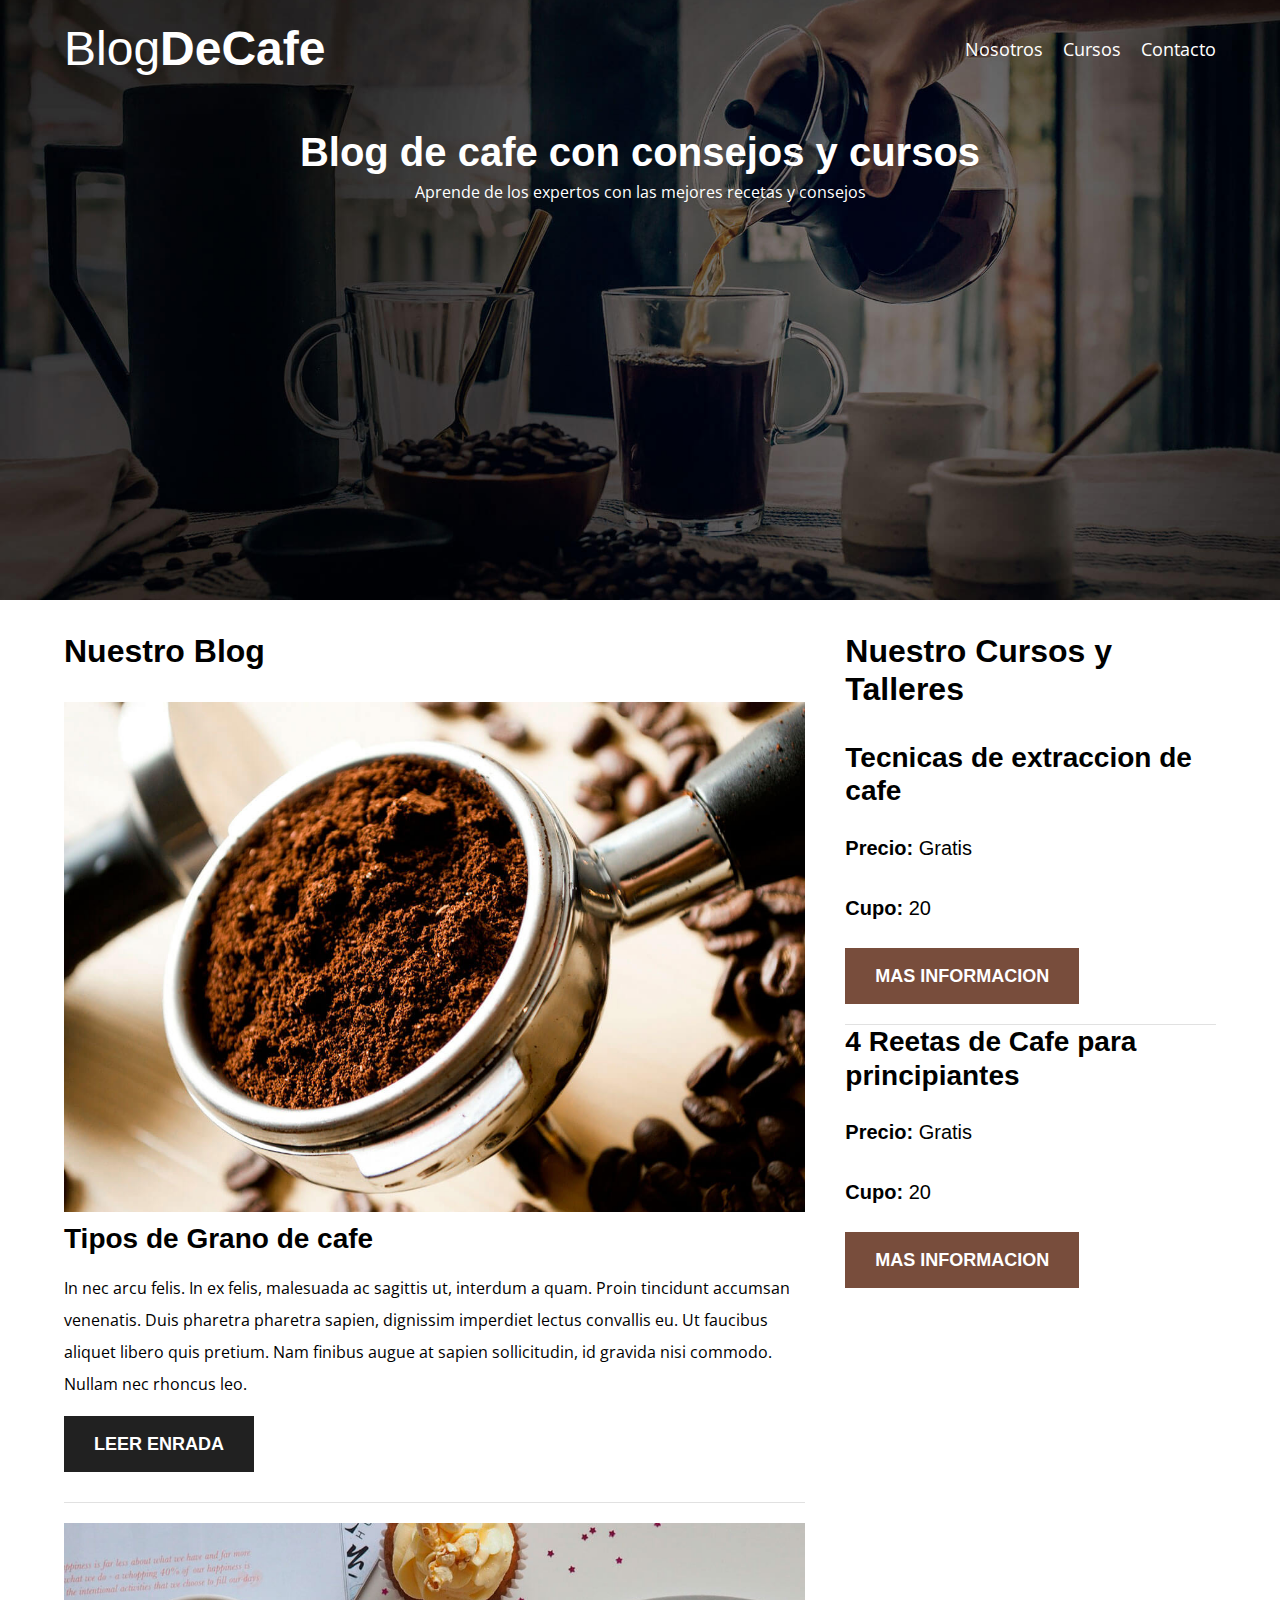
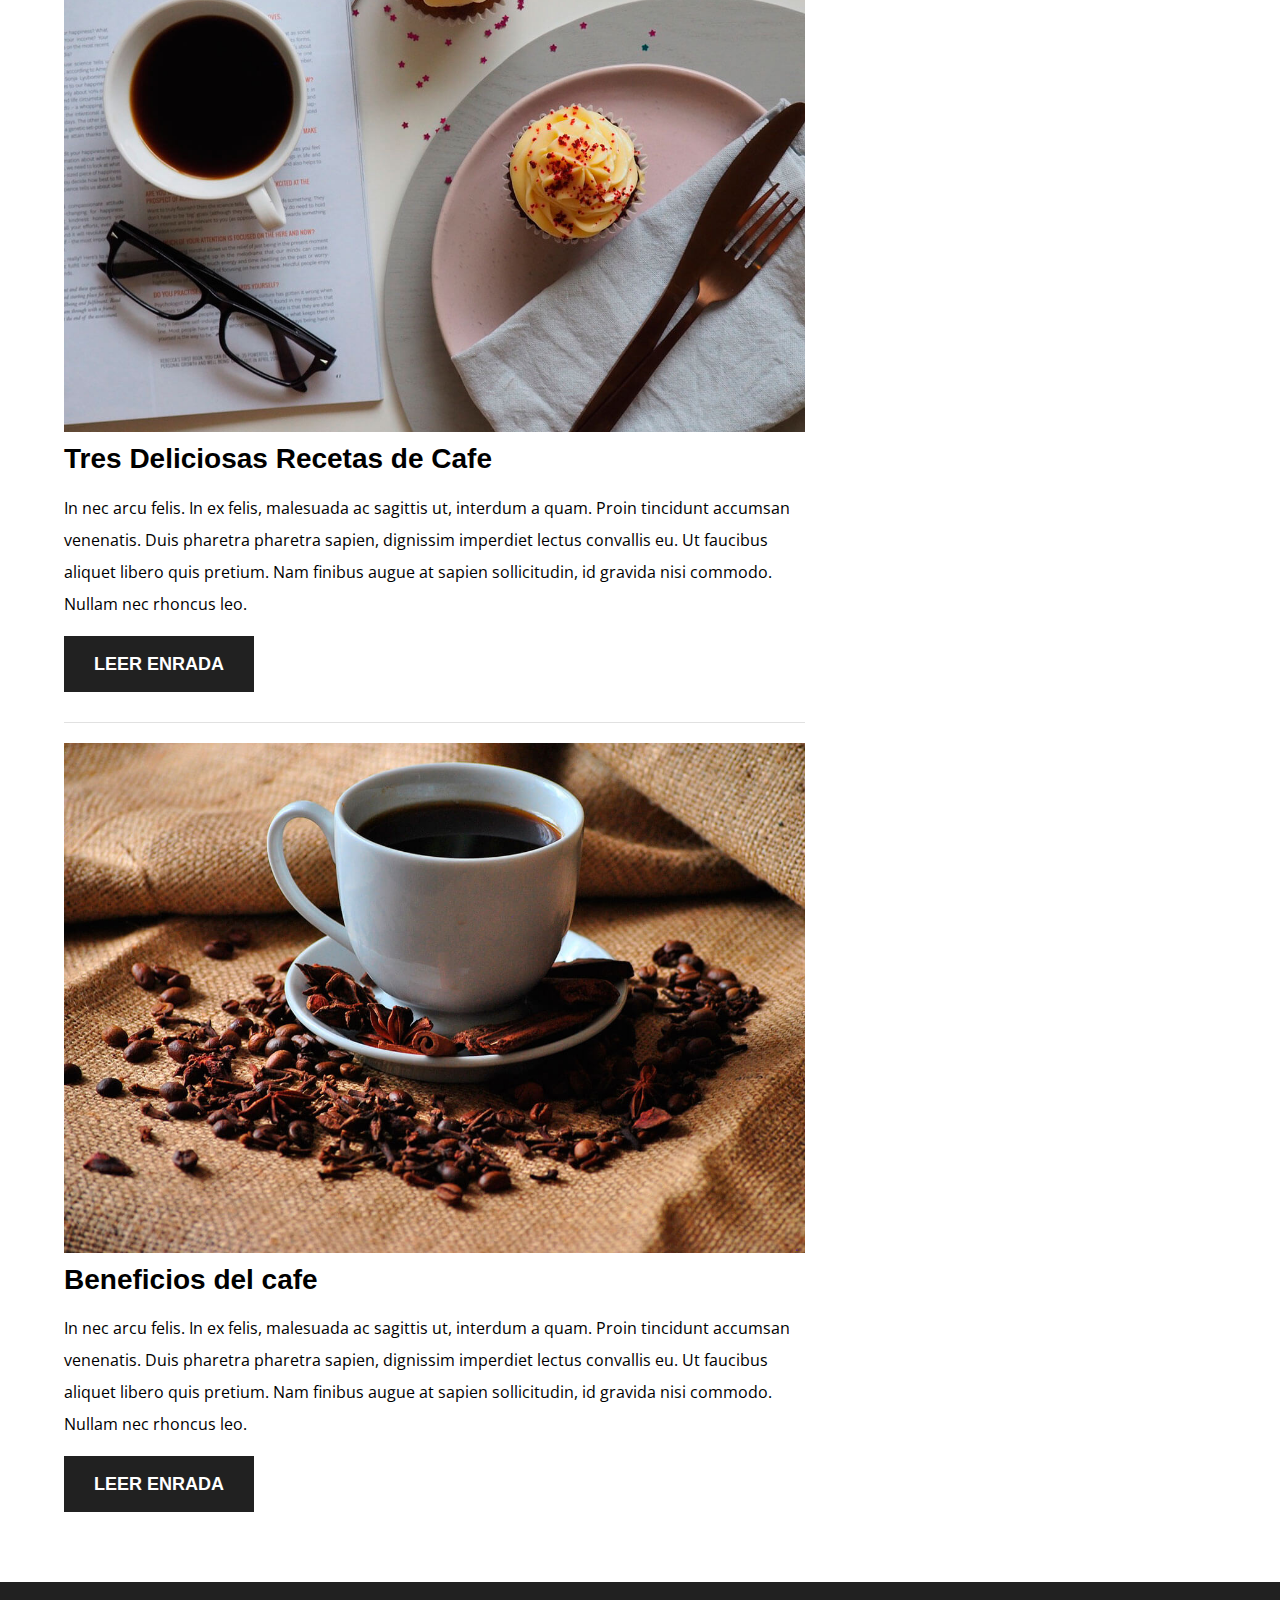
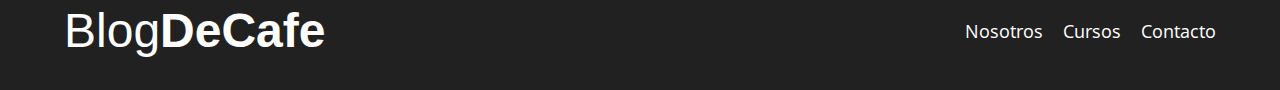
<file: index.html>
<!DOCTYPE html>
<html lang="en">
<head>
    <meta charset="UTF-8">
    <meta name="viewport" content="width=device-width, initial-scale=1.0">
    <meta name="description" content="Pagina web de blog de cafe">
    <title>Cafeteria</title>
    <link rel="stylesheet" href="css/normalize.css">
    <link href="https://fonts.googleapis.com/css2?family=Krub:wght@400;700&family=Open+Sans:ital,wght@0,300..800;1,300..800&family=Staatliches&display=swap" rel="stylesheet">
    <link href="https://fonts.googleapis.com/css2?family=Krub:wght@400;700&family=Open+Sans:ital,wght@0,300..800;1,300..800&family=PT+Sans+Narrow:wght@400;700&family=Staatliches&display=swap" rel="stylesheet">

    <link rel="stylesheet" href="css/styles.css">
</head>
<body>
    <header class="header">
        <div class="contenedor">

            <div class="barra">
                <a href="index.html" class="logo">
                    <h1 class="logo__nombre no-margin centrar-texto">Blog<span class="logo__bold">DeCafe</span></h1>
                </a>
                <nav class="navegacion">
                    <a href="nosotros.html" class="navegacion__enlace">Nosotros</a>
                    <a href="cursos.html" class="navegacion__enlace">Cursos</a>
                    <a href="contacto.html" class="navegacion__enlace">Contacto</a>
                </nav>
            </div>

        </div>

        <div class="header__texto">
            <h2 class="no-margin tituloBlog">Blog de cafe con consejos y cursos</h2>
            <p class="no-margin">Aprende de los expertos con las mejores recetas y consejos</p>
        </div>
    </header>

    <div class="contenedor contenido-principal">
        <main class="blog">
            <h3>Nuestro Blog</h3>
            <article class="entrada">
                <div class="entrada__imagen">
                    <img src="img/blog1.jpg" alt="imagen blog" loading="lazy">
                </div>
                <div class="entrada__contenido">
                    <h4 class="no-margin">Tipos de Grano de cafe</h4>
                    <p>In nec arcu felis. In ex felis, malesuada ac sagittis ut, interdum a quam. Proin tincidunt accumsan venenatis. Duis pharetra pharetra sapien, dignissim imperdiet lectus convallis eu. Ut faucibus aliquet libero quis pretium. Nam finibus augue at sapien sollicitudin, id gravida nisi commodo. Nullam nec rhoncus leo. </p>
                    <a href="entrada.html" class="boton boton--primario">Leer Enrada</a>
                </div>
            </article>
            <article class="entrada">
                <div class="entrada__imagen">
                    <img src="img/blog2.jpg" alt="imagen blog" loading="lazy">
                </div>
                <div class="entrada__contenido">
                    <h4 class="no-margin">Tres Deliciosas Recetas de Cafe</h4>
                    <p>In nec arcu felis. In ex felis, malesuada ac sagittis ut, interdum a quam. Proin tincidunt accumsan venenatis. Duis pharetra pharetra sapien, dignissim imperdiet lectus convallis eu. Ut faucibus aliquet libero quis pretium. Nam finibus augue at sapien sollicitudin, id gravida nisi commodo. Nullam nec rhoncus leo. </p>
                    <a href="entrada.html" class="boton boton--primario">Leer Enrada</a>
                </div>
            </article>
            <article class="entrada">
                <div class="entrada__imagen">
                    <img src="img/blog3.jpg" alt="imagen blog" loading="lazy">
                </div>
                <div class="entrada__contenido">
                    <h4 class="no-margin">Beneficios del cafe</h4>
                    <p>In nec arcu felis. In ex felis, malesuada ac sagittis ut, interdum a quam. Proin tincidunt accumsan venenatis. Duis pharetra pharetra sapien, dignissim imperdiet lectus convallis eu. Ut faucibus aliquet libero quis pretium. Nam finibus augue at sapien sollicitudin, id gravida nisi commodo. Nullam nec rhoncus leo. </p>
                    <a href="entrada.html" class="boton boton--primario">Leer Enrada</a>
                </div>
            </article>
        </main>
        <aside class="sidebar">
            <h3>Nuestro Cursos y Talleres</h3>

            <ul class="cursos no-padding">
                <li class="widget-curso">
                    <h4 class="no-margin">Tecnicas de extraccion de cafe</h4>
                    <p class="widget-curso__label">Precio:
                        <span class="widget-curso__info">Gratis</span>
                    </p>
                    <p class="widget-curso__label">Cupo:
                        <span class="widget-curso__info">20</span>
                    </p>
                    <a href="entrada.html" class="boton boton--secundario">Mas Informacion</a>
                </li>
                <li class="widget-curso">
                    <h4 class="no-margin">4 Reetas de Cafe para principiantes</h4>
                    <p class="widget-curso__label">Precio:
                        <span class="widget-curso__info">Gratis</span>
                    </p>
                    <p class="widget-curso__label">Cupo:
                        <span class="widget-curso__info">20</span>
                    </p>
                    <a href="entrada.html" class="boton boton--secundario">Mas Informacion</a>
                </li>
            </ul>
        </aside>
    </div>
    <footer class="footer">
        <div class="contenedor">

            <div class="barra">
                <a href="index.html" class="logo">
                    <h1 class="logo__nombre no-margin centrar-texto">Blog<span class="logo__bold">DeCafe</span></h1>
                </a>
                <nav class="navegacion">
                    <a href="nosotros.html" class="navegacion__enlace">Nosotros</a>
                    <a href="cursos.html" class="navegacion__enlace">Cursos</a>
                    <a href="contacto.html" class="navegacion__enlace">Contacto</a>
                </nav>
            </div>
        </div>

    </footer>
</body>
</html>
</file>
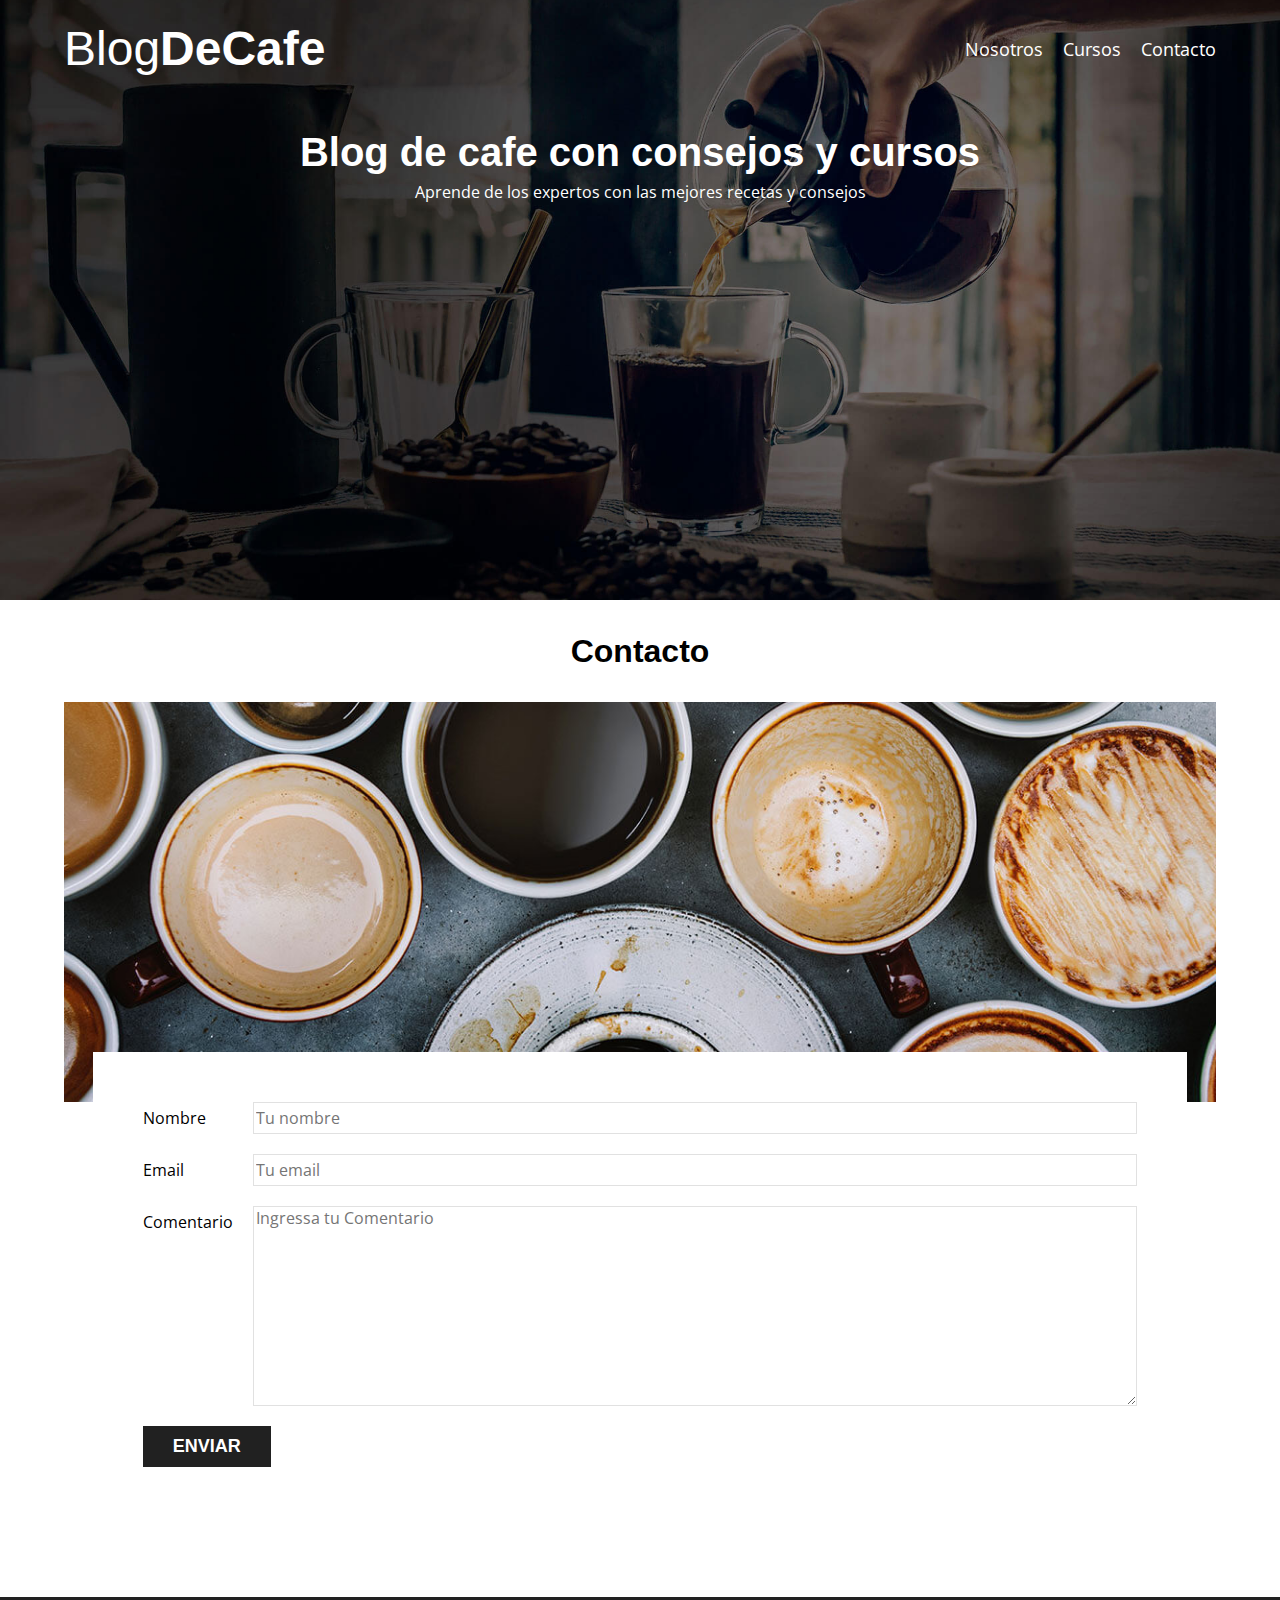
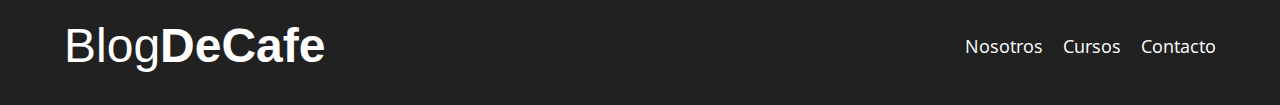
<file: contacto.html>
<!DOCTYPE html>
<html lang="en">
<head>
    <meta charset="UTF-8">
    <meta name="viewport" content="width=device-width, initial-scale=1.0">
    <title>Cafeteria</title>
    <link rel="stylesheet" href="css/normalize.css">
    <link href="https://fonts.googleapis.com/css2?family=Krub:wght@400;700&family=Open+Sans:ital,wght@0,300..800;1,300..800&family=Staatliches&display=swap" rel="stylesheet">
    <link href="https://fonts.googleapis.com/css2?family=Krub:wght@400;700&family=Open+Sans:ital,wght@0,300..800;1,300..800&family=PT+Sans+Narrow:wght@400;700&family=Staatliches&display=swap" rel="stylesheet">

    <link rel="stylesheet" href="css/styles.css">
</head>
<body>
    <header class="header">
        <div class="contenedor">

            <div class="barra">
                <a href="index.html" class="logo">
                    <h1 class="logo__nombre no-margin centrar-texto">Blog<span class="logo__bold">DeCafe</span></h1>
                </a>
                <nav class="navegacion">
                    <a href="nosotros.html" class="navegacion__enlace">Nosotros</a>
                    <a href="cursos.html" class="navegacion__enlace">Cursos</a>
                    <a href="contacto.html" class="navegacion__enlace">Contacto</a>
                </nav>
            </div>

        </div>

        <div class="header__texto">
            <h2 class="no-margin tituloBlog">Blog de cafe con consejos y cursos</h2>
            <p class="no-margin">Aprende de los expertos con las mejores recetas y consejos</p>
        </div>
    </header>

    <main class="contenedor">
        <h3 class="centrar-texto">Contacto</h3>

        <div class="contacto-gb"></div>

        <form action="" class="formulario">
            <div class="campo">
                <label for="nombre" class="campo__label">Nombre</label>
                <input type="text" name="nombre" id="nombre" placeholder="Tu nombre" class="campo__field">
            </div>
            <div class="campo">
                <label for="email" class="campo__label">Email</label>
                <input type="email" name="email" id="email" placeholder="Tu email" class="campo__field">
            </div>
            <div class="campo">
                <label for="mensaje" class="campo__label">Comentario</label>
                <textarea name="mensaje" id="mensaje" cols="30" rows="10" placeholder="Ingressa tu Comentario"  class="campo__field campo__field--texarea"></textarea>
            </div>
            <div class="campo">
                <input type="submit" value="Enviar" class="boton boton--primario">
            </div>
        </form>
        
    </main>


    <footer class="footer">
        <div class="contenedor">

            <div class="barra">
                <a href="index.html" class="logo">
                    <h1 class="logo__nombre no-margin centrar-texto">Blog<span class="logo__bold">DeCafe</span></h1>
                </a>
                <nav class="navegacion">
                    <a href="nosotros.html" class="navegacion__enlace">Nosotros</a>
                    <a href="cursos.html" class="navegacion__enlace">Cursos</a>
                    <a href="contacto.html" class="navegacion__enlace">Contacto</a>
                </nav>
            </div>
        </div>

    </footer>
</body>
</html>
</file>
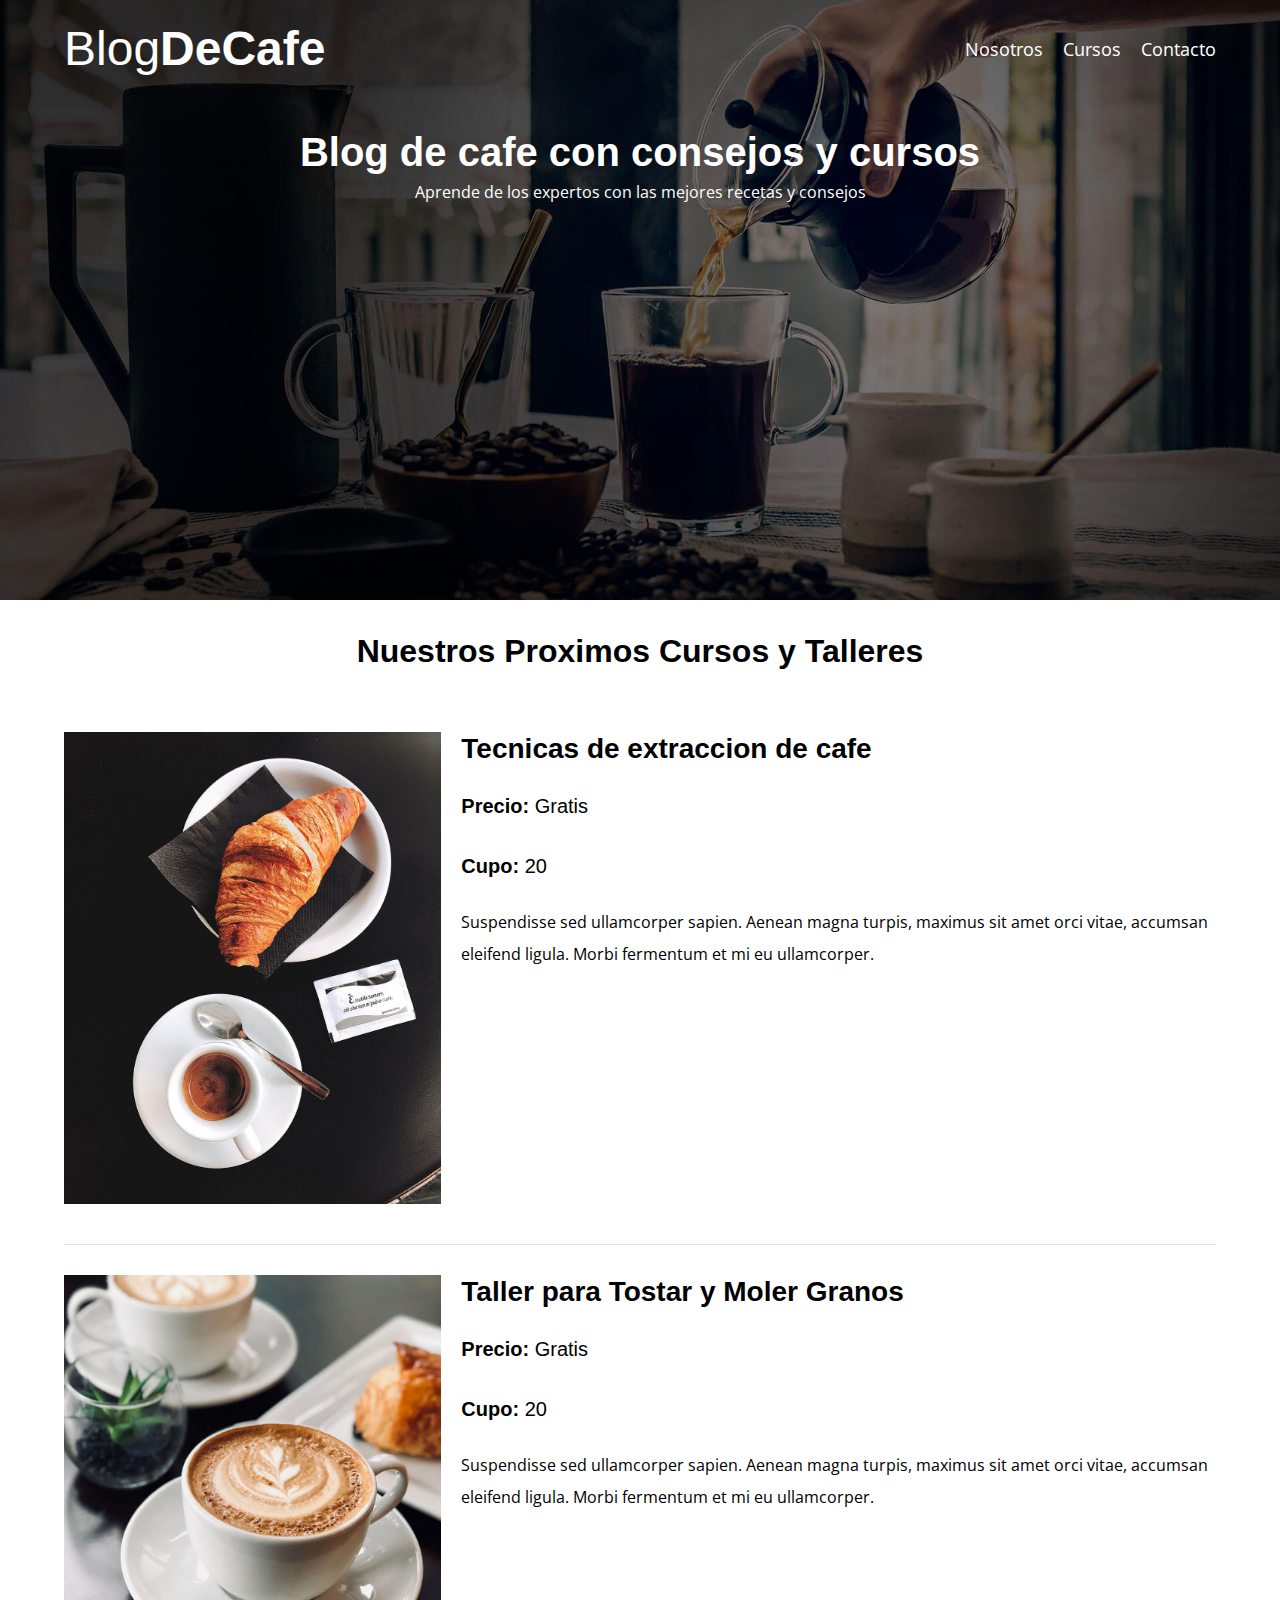
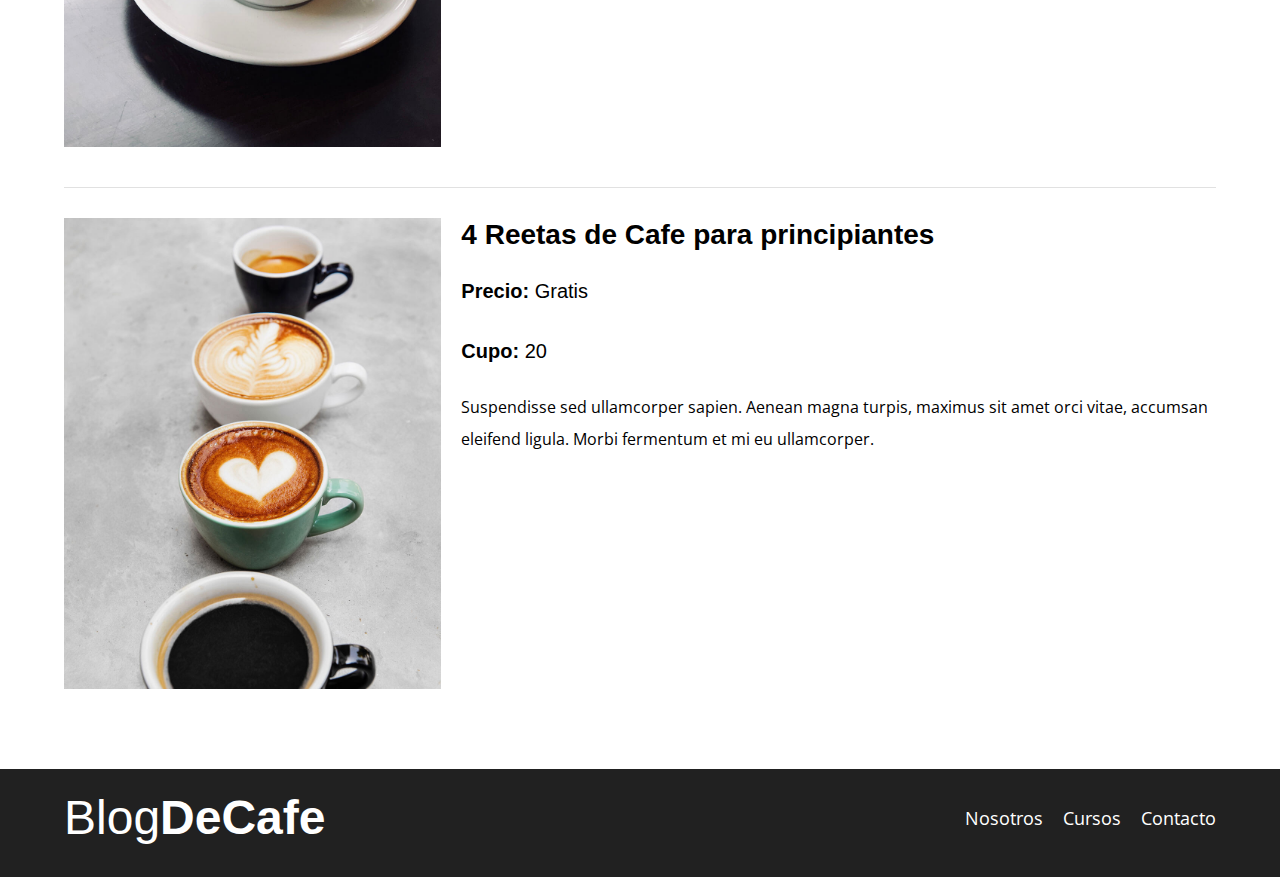
<file: cursos.html>
<!DOCTYPE html>
<html lang="en">
<head>
    <meta charset="UTF-8">
    <meta name="viewport" content="width=device-width, initial-scale=1.0">
    <title>Cafeteria</title>
    <link rel="stylesheet" href="css/normalize.css">
    <link href="https://fonts.googleapis.com/css2?family=Krub:wght@400;700&family=Open+Sans:ital,wght@0,300..800;1,300..800&family=Staatliches&display=swap" rel="stylesheet">
    <link href="https://fonts.googleapis.com/css2?family=Krub:wght@400;700&family=Open+Sans:ital,wght@0,300..800;1,300..800&family=PT+Sans+Narrow:wght@400;700&family=Staatliches&display=swap" rel="stylesheet">

    <link rel="stylesheet" href="css/styles.css">
</head>
<body>
    <header class="header">
        <div class="contenedor">

            <div class="barra">
                <a href="index.html" class="logo">
                    <h1 class="logo__nombre no-margin centrar-texto">Blog<span class="logo__bold">DeCafe</span></h1>
                </a>
                <nav class="navegacion">
                    <a href="nosotros.html" class="navegacion__enlace">Nosotros</a>
                    <a href="cursos.html" class="navegacion__enlace">Cursos</a>
                    <a href="contacto.html" class="navegacion__enlace">Contacto</a>
                </nav>
            </div>

        </div>

        <div class="header__texto">
            <h2 class="no-margin tituloBlog">Blog de cafe con consejos y cursos</h2>
            <p class="no-margin">Aprende de los expertos con las mejores recetas y consejos</p>
        </div>
    </header>

    <main class="contenedor">
        <h3 class="centrar-texto">Nuestros Proximos Cursos y Talleres</h3>

        <div class="curso">
            <div class="curso__imagen">
                <img src="img/curso1.jpg" alt="Imagen del Curso" loading="lazy">
            </div>
            <div class="curso__informacion">
                <h4 class="no-margin">Tecnicas de extraccion de cafe</h4>
                <p class="curso__label">Precio:
                    <span class="widget-curso__info">Gratis</span>
                </p>
                <p class="curso__label">Cupo:
                    <span class="widget-curso__info">20</span>
                </p>
                <p class="curso__descripcion">
                    Suspendisse sed ullamcorper sapien. Aenean magna turpis, maximus sit amet orci vitae, accumsan eleifend ligula. Morbi fermentum et mi eu ullamcorper.
                </p>
            </div><!--fin informacion-->
        </div><!--fin curso-->

        <div class="curso">
            <div class="curso__imagen">
                <img src="img/curso2.jpg" alt="Imagen del Curso" loading="lazy">
            </div>
            <div class="curso__informacion">
                <h4 class="no-margin">Taller para Tostar y Moler Granos</h4>
                <p class="curso__label">Precio:
                    <span class="widget-curso__info">Gratis</span>
                </p>
                <p class="curso__label">Cupo:
                    <span class="widget-curso__info">20</span>
                </p>
                <p class="curso__descripcion">
                    Suspendisse sed ullamcorper sapien. Aenean magna turpis, maximus sit amet orci vitae, accumsan eleifend ligula. Morbi fermentum et mi eu ullamcorper.
                </p>
            </div><!--fin informacion-->
        </div><!--fin curso-->

        <div class="curso">
            <div class="curso__imagen">
                <img src="img/curso3.jpg" alt="Imagen del Curso" loading="lazy">
            </div>
            <div class="curso__informacion">
                <h4 class="no-margin">4 Reetas de Cafe para principiantes</h4>
                <p class="curso__label">Precio:
                    <span class="widget-curso__info">Gratis</span>
                </p>
                <p class="curso__label">Cupo:
                    <span class="widget-curso__info">20</span>
                </p>
                <p class="curso__descripcion">
                    Suspendisse sed ullamcorper sapien. Aenean magna turpis, maximus sit amet orci vitae, accumsan eleifend ligula. Morbi fermentum et mi eu ullamcorper.
                </p>
            </div><!--fin informacion-->
        </div><!--fin curso-->

    </main>


    <footer class="footer">
        <div class="contenedor">

            <div class="barra">
                <a href="index.html" class="logo">
                    <h1 class="logo__nombre no-margin centrar-texto">Blog<span class="logo__bold">DeCafe</span></h1>
                </a>
                <nav class="navegacion">
                    <a href="nosotros.html" class="navegacion__enlace">Nosotros</a>
                    <a href="cursos.html" class="navegacion__enlace">Cursos</a>
                    <a href="contacto.html" class="navegacion__enlace">Contacto</a>
                </nav>
            </div>
        </div>

    </footer>
</body>
</html>
</file>
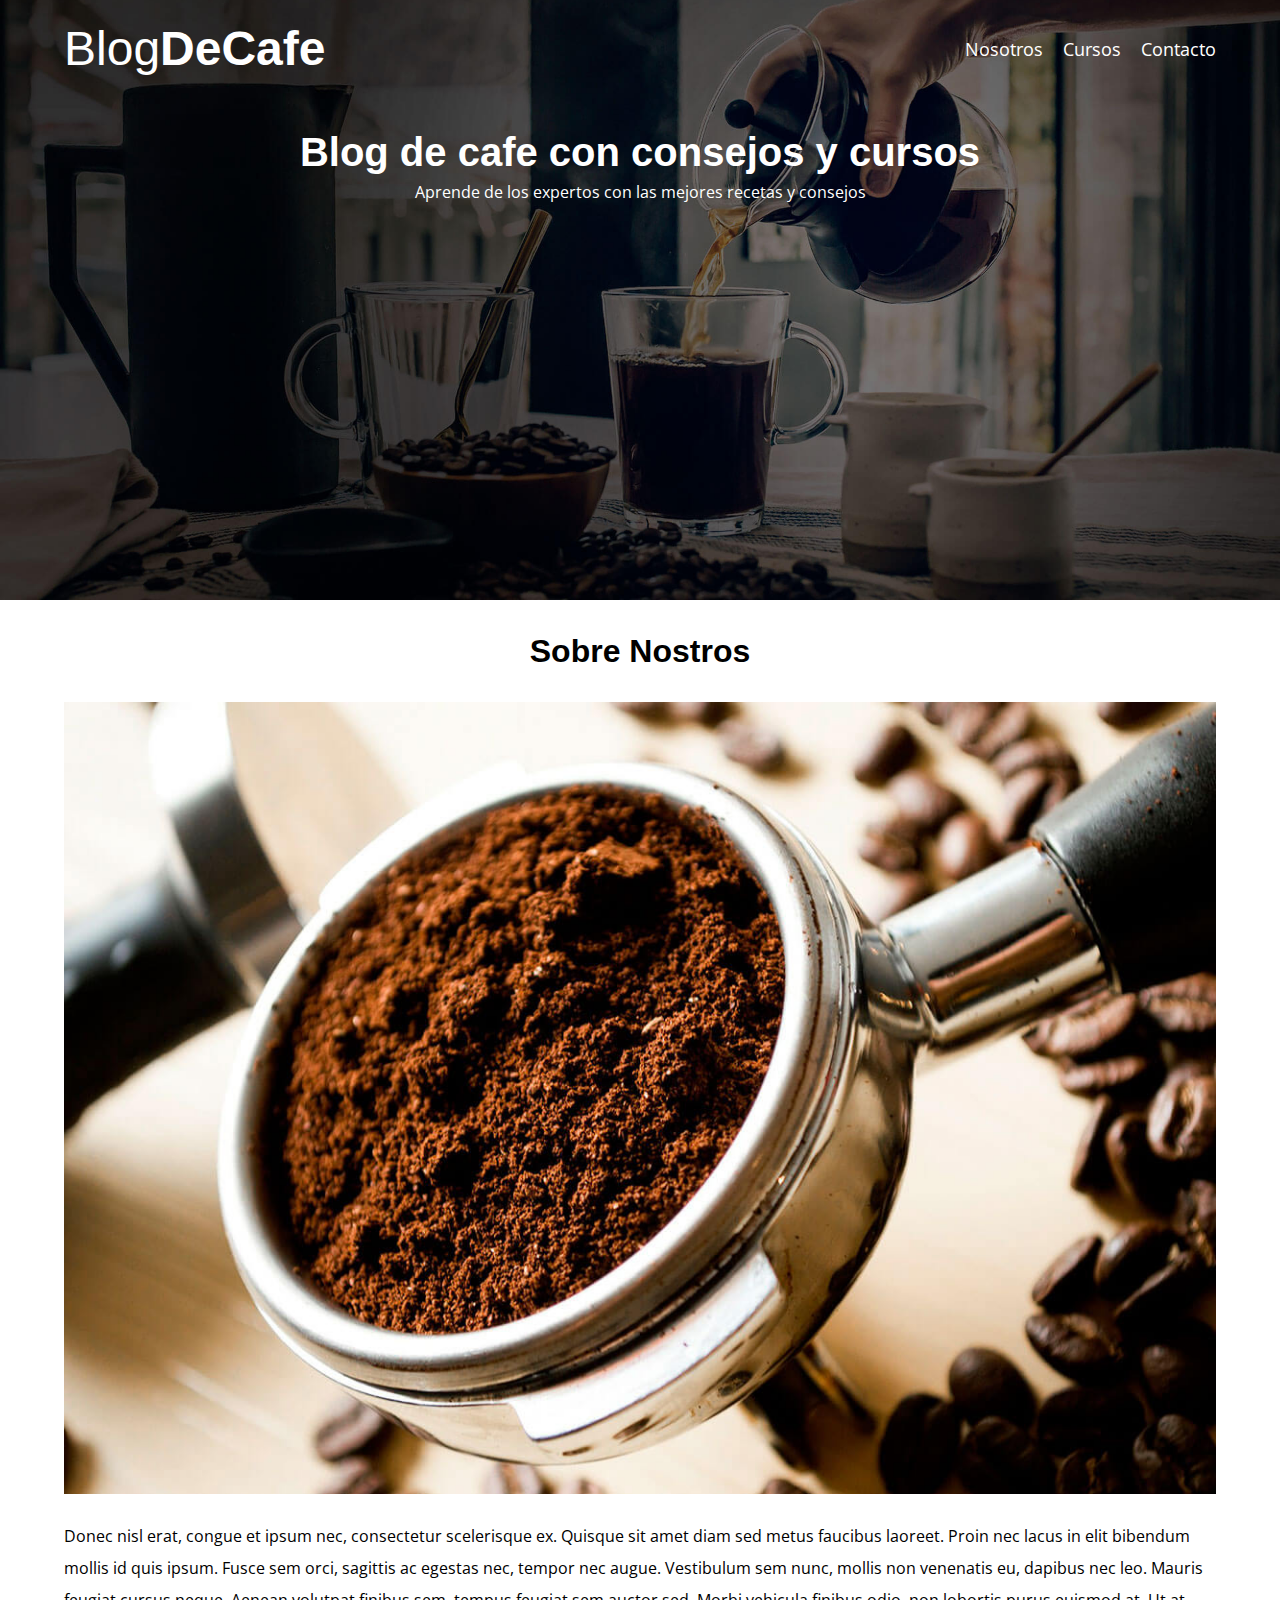
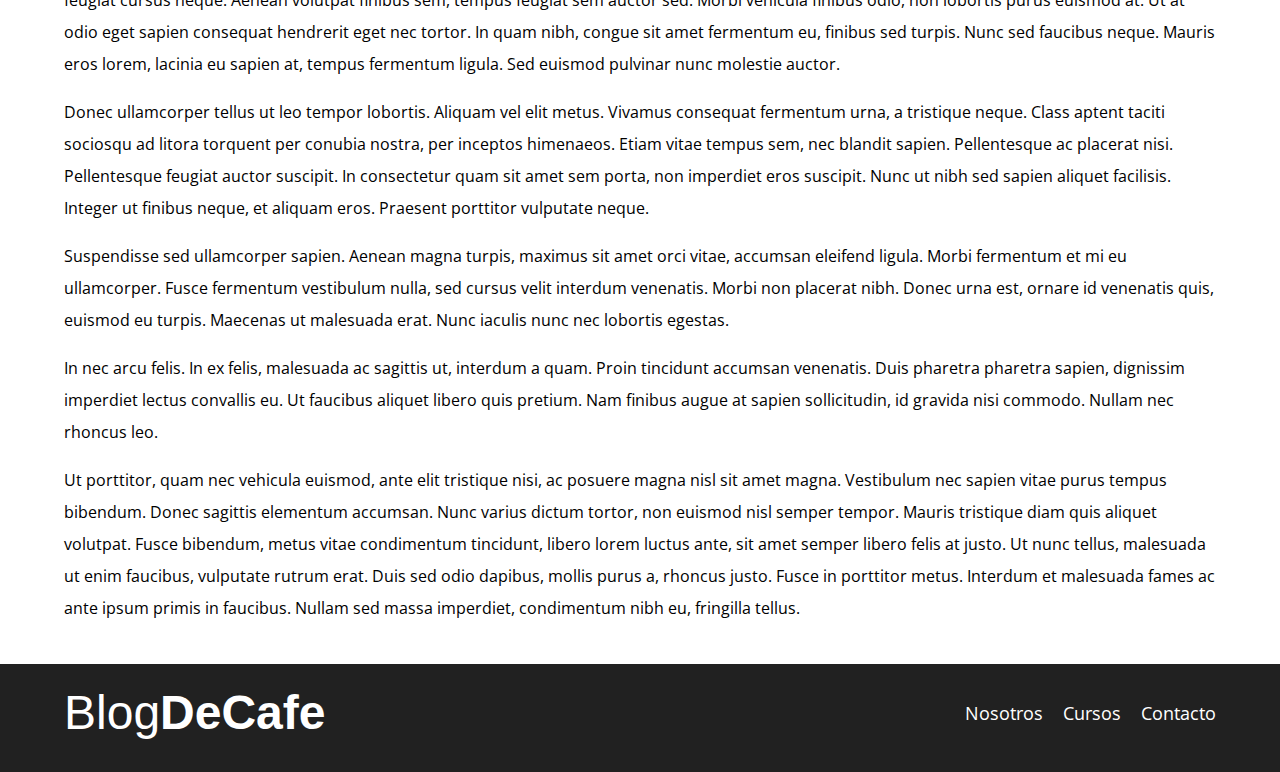
<file: entrada.html>
<!DOCTYPE html>
<html lang="en">
<head>
    <meta charset="UTF-8">
    <meta name="viewport" content="width=device-width, initial-scale=1.0">
    <title>Cafeteria</title>
    <link rel="stylesheet" href="css/normalize.css">
    <link href="https://fonts.googleapis.com/css2?family=Krub:wght@400;700&family=Open+Sans:ital,wght@0,300..800;1,300..800&family=Staatliches&display=swap" rel="stylesheet">
    <link href="https://fonts.googleapis.com/css2?family=Krub:wght@400;700&family=Open+Sans:ital,wght@0,300..800;1,300..800&family=PT+Sans+Narrow:wght@400;700&family=Staatliches&display=swap" rel="stylesheet">

    <link rel="stylesheet" href="css/styles.css">
</head>
<body>
    <header class="header">
        <div class="contenedor">

            <div class="barra">
                <a href="index.html" class="logo">
                    <h1 class="logo__nombre no-margin centrar-texto">Blog<span class="logo__bold">DeCafe</span></h1>
                </a>
                <nav class="navegacion">
                    <a href="nosotros.html" class="navegacion__enlace">Nosotros</a>
                    <a href="cursos.html" class="navegacion__enlace">Cursos</a>
                    <a href="contacto.html" class="navegacion__enlace">Contacto</a>
                </nav>
            </div>

        </div>

        <div class="header__texto">
            <h2 class="no-margin tituloBlog">Blog de cafe con consejos y cursos</h2>
            <p class="no-margin">Aprende de los expertos con las mejores recetas y consejos</p>
        </div>
    </header>

    <main class="contenedor">
        <h3 class="centrar-texto">Sobre Nostros</h3>
        <img src="img/blog1.jpg" alt="imagen del blog" loading="lazy">
        <p>Donec nisl erat, congue et ipsum nec, consectetur scelerisque ex. Quisque sit amet diam sed metus faucibus laoreet. Proin nec lacus in elit bibendum mollis id quis ipsum. Fusce sem orci, sagittis ac egestas nec, tempor nec augue. Vestibulum sem nunc, mollis non venenatis eu, dapibus nec leo. Mauris feugiat cursus neque. Aenean volutpat finibus sem, tempus feugiat sem auctor sed. Morbi vehicula finibus odio, non lobortis purus euismod at. Ut at odio eget sapien consequat hendrerit eget nec tortor. In quam nibh, congue sit amet fermentum eu, finibus sed turpis. Nunc sed faucibus neque. Mauris eros lorem, lacinia eu sapien at, tempus fermentum ligula. Sed euismod pulvinar nunc molestie auctor.</p>
        <p>Donec ullamcorper tellus ut leo tempor lobortis. Aliquam vel elit metus. Vivamus consequat fermentum urna, a tristique neque. Class aptent taciti sociosqu ad litora torquent per conubia nostra, per inceptos himenaeos. Etiam vitae tempus sem, nec blandit sapien. Pellentesque ac placerat nisi. Pellentesque feugiat auctor suscipit. In consectetur quam sit amet sem porta, non imperdiet eros suscipit. Nunc ut nibh sed sapien aliquet facilisis. Integer ut finibus neque, et aliquam eros. Praesent porttitor vulputate neque.</p>
        <p>Suspendisse sed ullamcorper sapien. Aenean magna turpis, maximus sit amet orci vitae, accumsan eleifend ligula. Morbi fermentum et mi eu ullamcorper. Fusce fermentum vestibulum nulla, sed cursus velit interdum venenatis. Morbi non placerat nibh. Donec urna est, ornare id venenatis quis, euismod eu turpis. Maecenas ut malesuada erat. Nunc iaculis nunc nec lobortis egestas. </p>
        <p>In nec arcu felis. In ex felis, malesuada ac sagittis ut, interdum a quam. Proin tincidunt accumsan venenatis. Duis pharetra pharetra sapien, dignissim imperdiet lectus convallis eu. Ut faucibus aliquet libero quis pretium. Nam finibus augue at sapien sollicitudin, id gravida nisi commodo. Nullam nec rhoncus leo.</p>
        <p>Ut porttitor, quam nec vehicula euismod, ante elit tristique nisi, ac posuere magna nisl sit amet magna. Vestibulum nec sapien vitae purus tempus bibendum. Donec sagittis elementum accumsan. Nunc varius dictum tortor, non euismod nisl semper tempor. Mauris tristique diam quis aliquet volutpat. Fusce bibendum, metus vitae condimentum tincidunt, libero lorem luctus ante, sit amet semper libero felis at justo. Ut nunc tellus, malesuada ut enim faucibus, vulputate rutrum erat. Duis sed odio dapibus, mollis purus a, rhoncus justo. Fusce in porttitor metus. Interdum et malesuada fames ac ante ipsum primis in faucibus. Nullam sed massa imperdiet, condimentum nibh eu, fringilla tellus.</p>
    </main>


    <footer class="footer">
        <div class="contenedor">

            <div class="barra">
                <a href="index.html" class="logo">
                    <h1 class="logo__nombre no-margin centrar-texto">Blog<span class="logo__bold">DeCafe</span></h1>
                </a>
                <nav class="navegacion">
                    <a href="nosotros.html" class="navegacion__enlace">Nosotros</a>
                    <a href="cursos.html" class="navegacion__enlace">Cursos</a>
                    <a href="contacto.html" class="navegacion__enlace">Contacto</a>
                </nav>
            </div>
        </div>

    </footer>
</body>
</html>
</file>
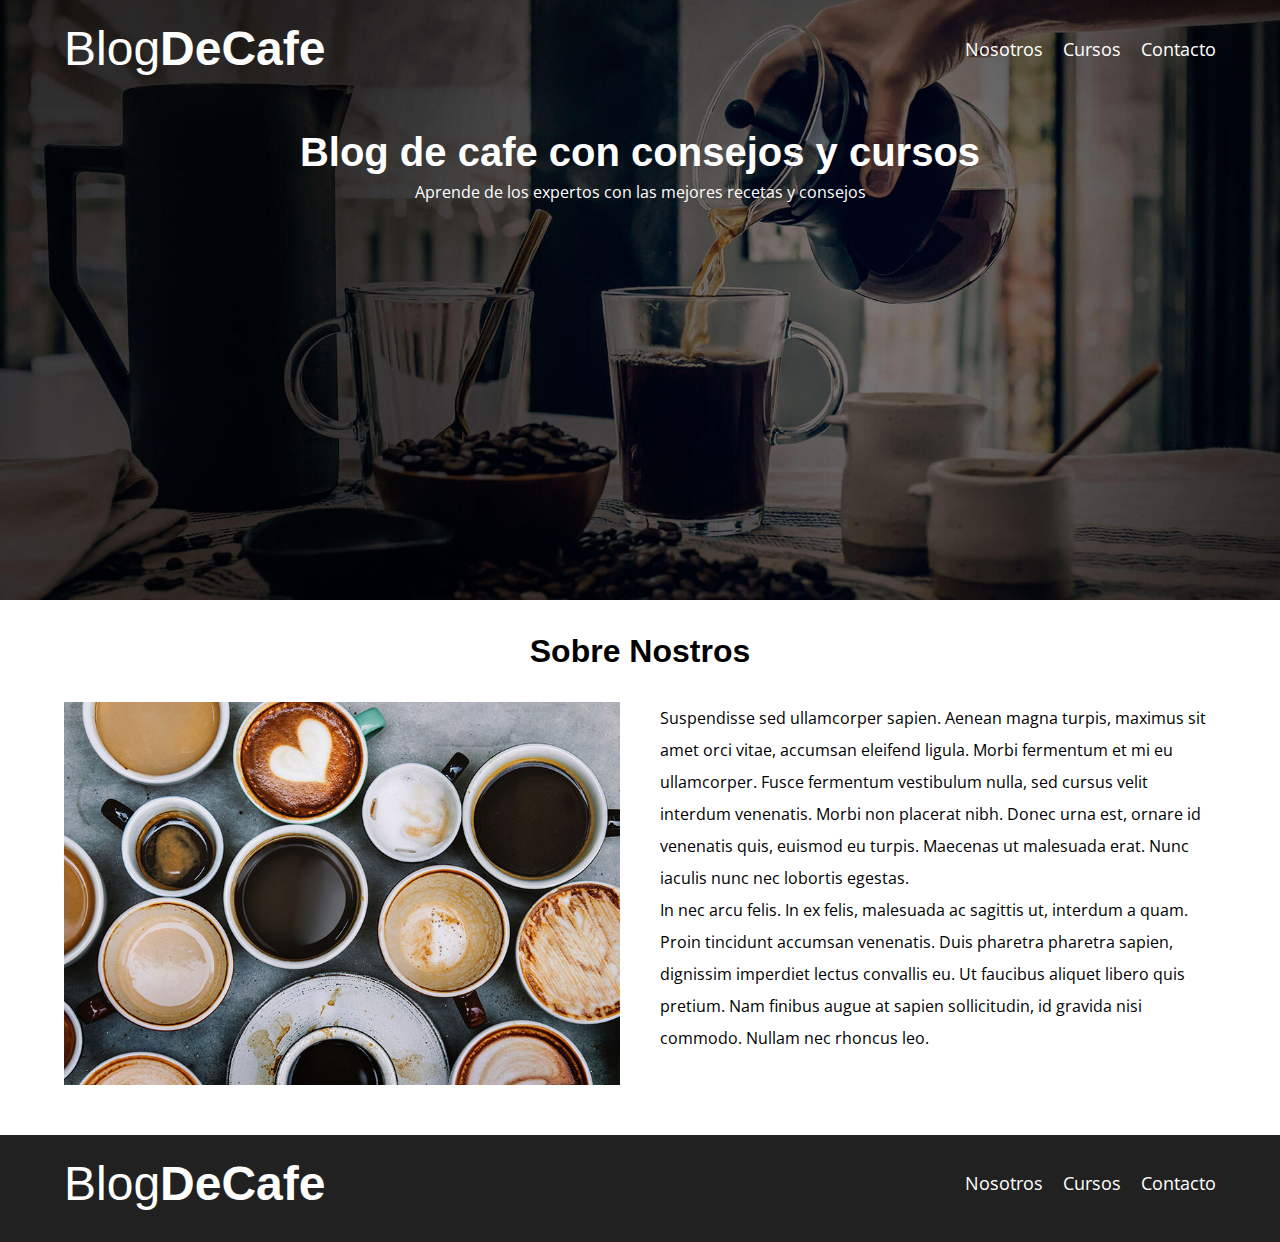
<file: nosotros.html>
<!DOCTYPE html>
<html lang="en">
<head>
    <meta charset="UTF-8">
    <meta name="viewport" content="width=device-width, initial-scale=1.0">
    <title>Cafeteria</title>
    <link rel="stylesheet" href="css/normalize.css">
    <link href="https://fonts.googleapis.com/css2?family=Krub:wght@400;700&family=Open+Sans:ital,wght@0,300..800;1,300..800&family=Staatliches&display=swap" rel="stylesheet">
    <link href="https://fonts.googleapis.com/css2?family=Krub:wght@400;700&family=Open+Sans:ital,wght@0,300..800;1,300..800&family=PT+Sans+Narrow:wght@400;700&family=Staatliches&display=swap" rel="stylesheet">

    <link rel="stylesheet" href="css/styles.css">
</head>
<body>
    <header class="header">
        <div class="contenedor">

            <div class="barra">
                <a href="index.html" class="logo">
                    <h1 class="logo__nombre no-margin centrar-texto">Blog<span class="logo__bold">DeCafe</span></h1>
                </a>
                <nav class="navegacion">
                    <a href="nosotros.html" class="navegacion__enlace">Nosotros</a>
                    <a href="cursos.html" class="navegacion__enlace">Cursos</a>
                    <a href="contacto.html" class="navegacion__enlace">Contacto</a>
                </nav>
            </div>

        </div>

        <div class="header__texto">
            <h2 class="no-margin tituloBlog">Blog de cafe con consejos y cursos</h2>
            <p class="no-margin">Aprende de los expertos con las mejores recetas y consejos</p>
        </div>
    </header>

    <main class="contenedor">
        <h3 class="centrar-texto">Sobre Nostros</h3>
        <div class="sobre-nosotros">
            <div class="sobre-nosotros__imagen">
                <img src="img/nosotros.jpg" alt="Nosotros" loading="lazy">
            </div>
            <div class="sobre-nosotros__texto">
                <p class="no-margin no-padding">Suspendisse sed ullamcorper sapien. Aenean magna turpis, maximus sit amet orci vitae, accumsan eleifend ligula. Morbi fermentum et mi eu ullamcorper. Fusce fermentum vestibulum nulla, sed cursus velit interdum venenatis. Morbi non placerat nibh. Donec urna est, ornare id venenatis quis, euismod eu turpis. Maecenas ut malesuada erat. Nunc iaculis nunc nec lobortis egestas. </p>
                <p class="no-margin no-padding">In nec arcu felis. In ex felis, malesuada ac sagittis ut, interdum a quam. Proin tincidunt accumsan venenatis. Duis pharetra pharetra sapien, dignissim imperdiet lectus convallis eu. Ut faucibus aliquet libero quis pretium. Nam finibus augue at sapien sollicitudin, id gravida nisi commodo. Nullam nec rhoncus leo. </p>
            </div>
        </div>
    </main>


    <footer class="footer">
        <div class="contenedor">

            <div class="barra">
                <a href="index.html" class="logo">
                    <h1 class="logo__nombre no-margin centrar-texto">Blog<span class="logo__bold">DeCafe</span></h1>
                </a>
                <nav class="navegacion">
                    <a href="nosotros.html" class="navegacion__enlace">Nosotros</a>
                    <a href="cursos.html" class="navegacion__enlace">Cursos</a>
                    <a href="contacto.html" class="navegacion__enlace">Contacto</a>
                </nav>
            </div>
        </div>

    </footer>
</body>
</html>
</file>
<file: css/styles.css>
:root{
    --fuenteHeading:'PT Sans',sans-serif;
    --fuenteParrafos:'Open Sans',sans-serif;
    --primario: #784D3C;
    --blanco: #FFF;
    --oscuro: #212121;
    --gris: #E1E1E1;
}
html{
    font-size: 62.5%;/*1rem = 10px*/
    box-sizing: border-box;
}
*,*:before,*:after{
    box-sizing: inherit;
}
body{
    font-family: var(--fuenteParrafos);
    font-size: 1.6rem;
    line-height: 2;
}

/*Globales*/
.contenedor{
    max-width: 120rem;
    width: 90%;
    margin: 0 auto;
}
a{
    text-decoration: none;
}
h1,h2,h3,h4{
    font-family: var(--fuenteHeading);
    line-height: 1.2;
}
h1{
    font-size: 4.8rem;
}
h2{
    font-size: 4rem;
}
h3{
    font-size: 3.2rem;
}
h4{
    font-size: 2.8rem;
}
img{
    max-width: 100%;
    /*Esta etiqueta es muy importante para que las imagenes se ajustes, no la imagen del header si no las imagenes generales y cuando se vea en un movil las imagenes se adapten
    esta es la culpable de ser las imagenes responsive*/
}
.no-margin{
    margin: 0;
}
.no-padding{
    padding: 0;
}
.centrar-texto{
    text-align: center;
}
/*
Aqui va el codigo para que la imagen sea fondo
se le pono cover para que abarque todo el espacio disponible
se le pone un no repeat ya que todas las imagenes de fondo se repiten
se le pone un position para que la imagen se muestre apesar de que se encoja y siga ajustandose
*/
.header{
    background-image: url('../img/banner.jpg');
    height: 60rem;
    background-size: cover;
    background-repeat: no-repeat;
    background-position: center center;
}

.header__texto{
    text-align: center;
    color: var(--blanco);
    margin-top: 5rem;
}
.barra{
    padding-top: 2rem;
}
@media (min-width: 768px){
    .barra{
        display: flex;
        justify-content: space-between; /*alinear horizontal*/
        align-items: center; /*alinear vertical*/
    }
}

.logo{
    color: var(--blanco);
}
.logo__nombre{
    font-weight: 400;
}
.logo__bold{
    font-weight: 700;
}
.tituloBlog{
    font-size: 2.2rem;
}
@media (min-width: 768px){
    .navegacion{
        display: flex;
        gap: 2rem;
    }
    .tituloBlog{
        font-size: 4rem;
    }
}
.navegacion__enlace{
    display: block;
    text-align: center;
    font-size: 1.8rem;
    color: var(--blanco);
}

@media (min-width: 768px){
    .contenido-principal{
        display: grid;
        grid-template-columns: 2fr 1fr; /*Aqui tomamos las dos primeras partes para el main y 1 parte para el aside*/
        gap: 4rem;
    }
}

/*Aqui se le agrega el borde gris*/
.entrada{
    border-bottom: 1px solid var(--gris);
    margin-bottom: 2rem;
    padding-bottom: 1rem;
}

/*aqui dice que si es el ultimo elemento no le ponga los estilos*/
.entrada:last-of-type{
    border: none;
    margin-bottom: 0;
}

/*De los botones declaramos caracteristicas generales y luego especificas para ello se utiliza BEM Bloque, Elemento, Modificador*/
/*Bloque*/
.boton{
    display: block; /*Para convertirlo en bloque*/
    font-family: var(--fuenteHeading); /*Poner tipo de fuente*/
    color: var(--blanco); /*Color de letra*/
    text-align: center; /*Centar el texto*/
    padding: 1rem 3rem; /*Espacio dentro de la caja*/
    font-size: 1.8rem; /*Tamaño de letra*/
    text-transform: uppercase; /*Convertir todo a mayusculas*/
    font-weight: 700; /*Poner la letra como fuerte como si le pusieras bold o negrita*/
    margin-bottom: 2rem; /*Margen inferior fuera de la caja*/
    text-decoration: none; /*Quitarle el link de abajo cuando se presiona un link*/
    border: none; /*Para quitarle el borde al boton*/
}
/*Modificador*/
.boton--primario{
    background-color: var(--oscuro);
}

@media (min-width: 768px){
    .boton{
        display: inline-block;
    }
}
.boton:hover{
    cursor: pointer; /*para que el puntero se vuelva una mano, cuando se aplique a un link convertido boton*/
}
.boton--secundario{
    background-color: var(--primario);
}
.cursos{
    list-style: none;
}
.widget-curso{
    border-bottom: 1px solid var(--gris);
}
.widget-curso:last-of-type{
    border: none;
    margin-bottom: 0;
}
.widget-curso__label{
    font-family: var(--fuenteHeading);
    font-weight: bold;
}
.widget-curso__info{
    font-weight: normal;
}

.widget-curso__label,
.widget-curso__info{
    font-size: 2rem;
}
.footer{
    background-color: var(--oscuro);
    padding-bottom: 3rem;
    margin-top: 4rem;
}

@media (min-width: 768px){
    .sobre-nosotros{
        display: grid;
        grid-template-columns: 1fr 1fr; /*Aqui tomamos las dos primeras partes para el main y 1 parte para el aside*/
        gap: 4rem;
    }
}

.curso{
    padding: 3rem 0;
    border-bottom: 1px solid var(--gris);
}
@media (min-width: 768px){
    .curso{
        display: grid;
        grid-template-columns: 1fr 2fr;
        gap: 2rem;
    }
}
.curso:last-of-type{
    border: none;
}

.curso__label{
    font-family: var(--fuenteHeading);
    font-weight: bold;
}
.curso__info{
    font-weight: normal;
}

.curso__label,
.curso__info{
    font-size: 2rem;
}

/*Contacto*/
.contacto-gb{
    /*
Aqui va el codigo para que la imagen sea fondo
se le pono cover para que abarque todo el espacio disponible
se le pone un no repeat ya que todas las imagenes de fondo se repiten
se le pone un position para que la imagen se muestre apesar de que se encoja y siga ajustandose
*/
    background-image: url('../img/contacto.jpg');
    height: 40rem;
    background-size: cover;
    background-repeat: no-repeat;
    background-position: center center;
}

.formulario{
    background-color: var(--blanco);
    margin: -5rem auto 0 auto;/*cuando es negativo es muy importante los valores auto 0 auto*/
    width: 95%;
    padding: 5rem;
}
.campo{
    display: flex;
    margin-bottom: 2rem;
    gap: 2rem;
}
.campo__label{
    flex: 0 0 9rem;
}
.campo__field{
    flex: 1;
    border: 1px solid var(--gris);
}
.campo__field--texarea{
    height: 20rem;
}
</file>
